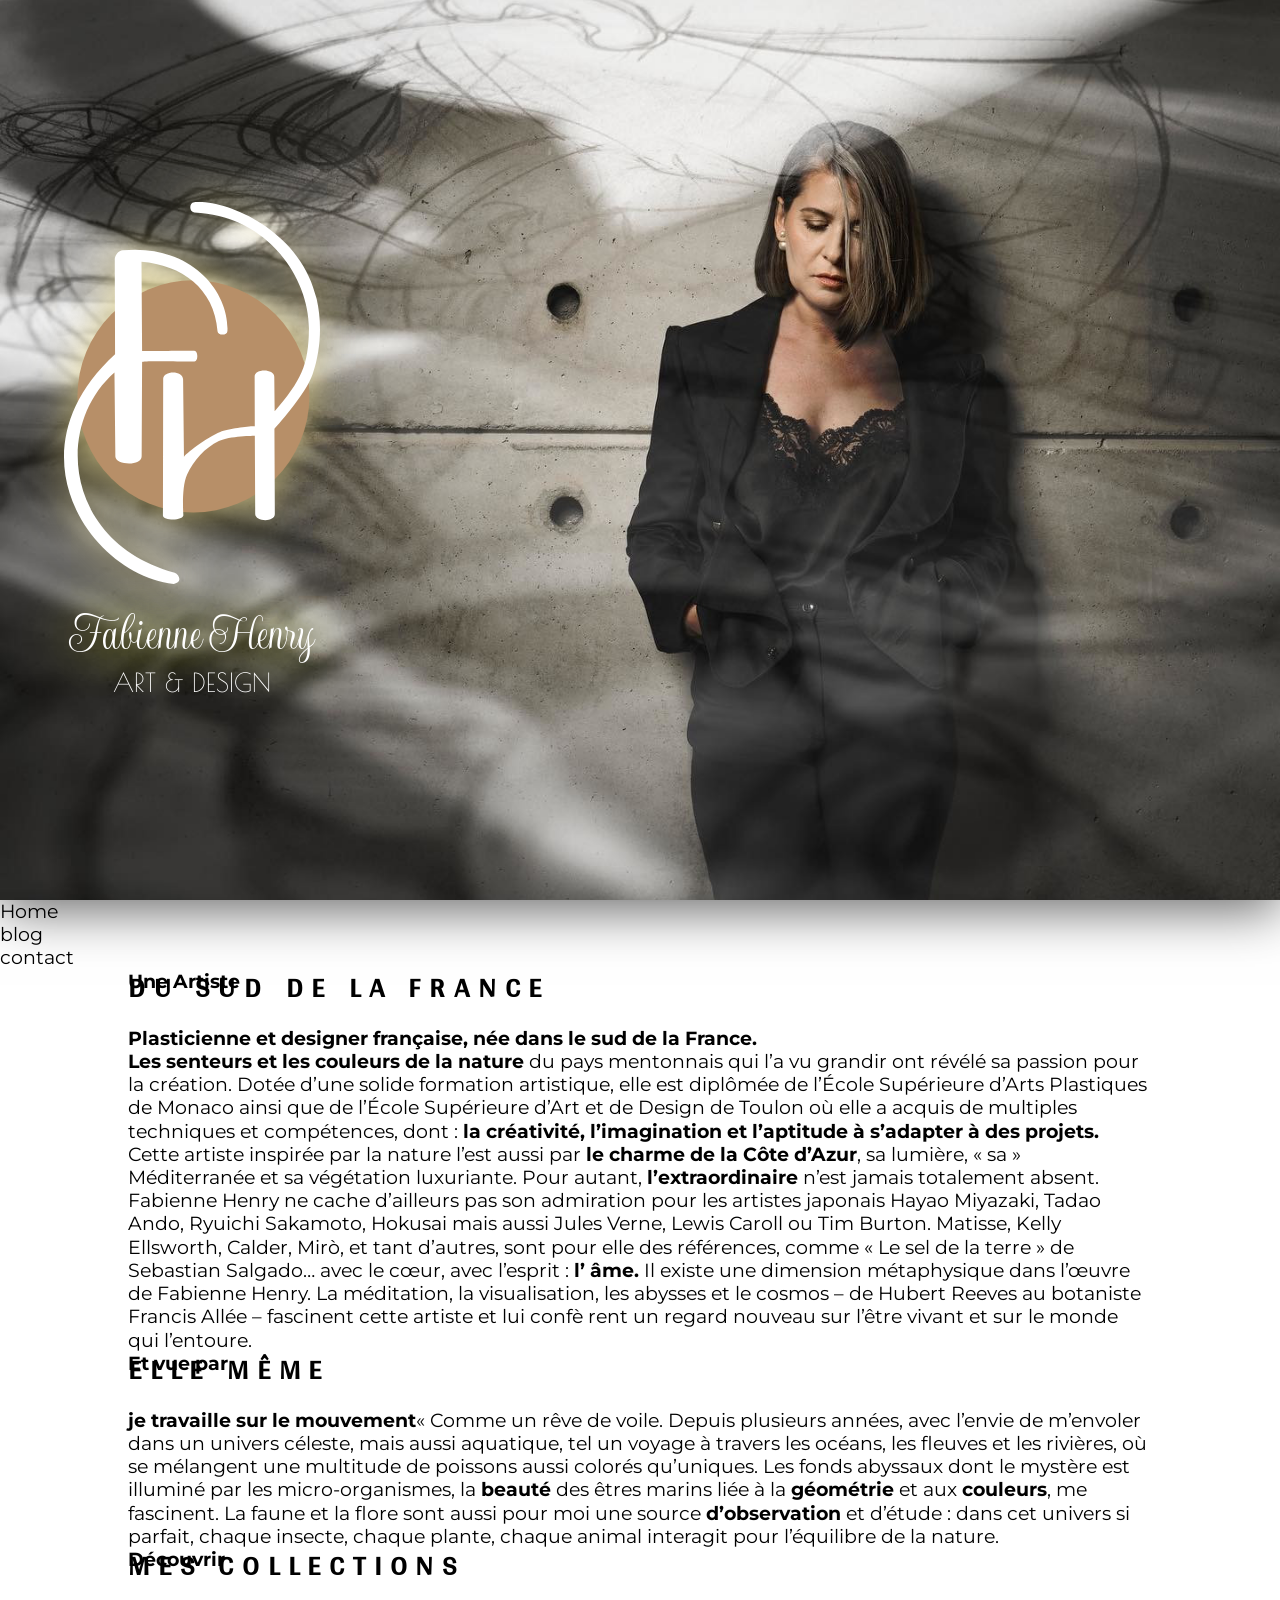
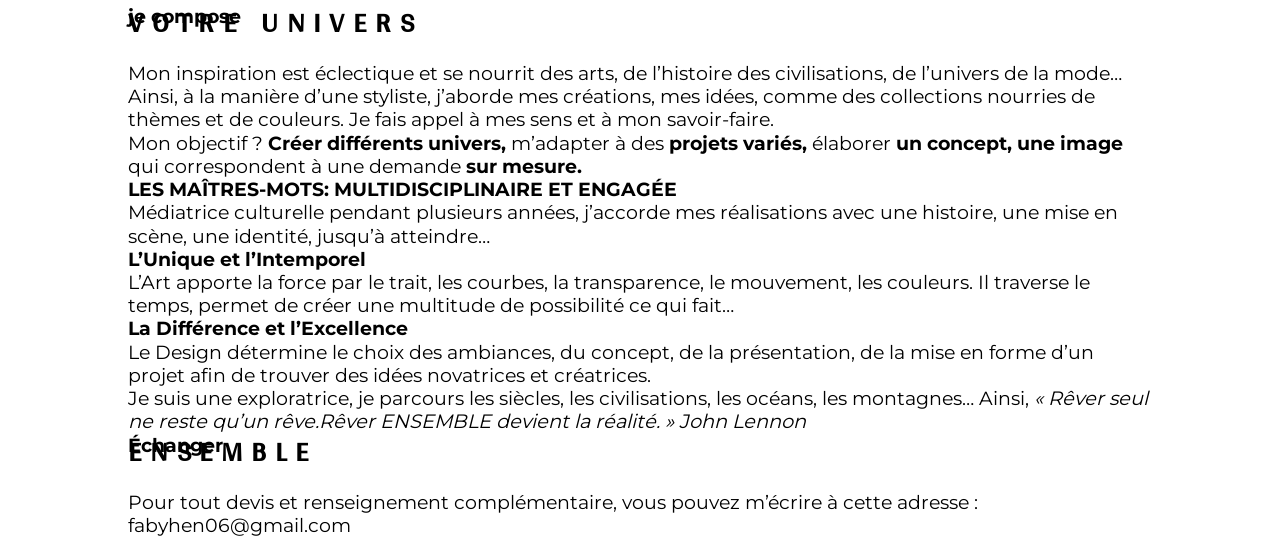
<file: index.html>
<!DOCTYPE html>
<html lang="fr">
<head>
    <meta charset="UTF-8">
    <meta name="viewport" content="width=device-width, initial-scale=1.0">
    <title>Fabienne Henry - Art & Design</title>
    <meta name="description" content="Fabienne Henry, diplômée de l’École Supérieure d’Arts Plastiques de Monaco et de l’École Supérieure d’Art et de Design de Toulon a de multiples compétences : créativité, imagination, aptitude à s’adapter..." >
    <link rel="shortcut icon" href="assets/favicon.png" type="image/x-icon">
    <link rel="stylesheet" href="style.css">
</head>
<body>

    <header>
        <img class="cover" src="assets/cover.jpg" alt="Photo de Fabienne Henry">
        <div class="logo">
            <div class="picture">
                <img src="assets/logo.svg" alt="Logo représentant les initiales F et H entremêlé">
                <p>Fabienne Henry</p>
                <p>ART & DESIGN</p>
            </div>
        </div>
    </header>

    <main>
         <nav>
            <ul>
                <li>Home</li>
                <li>blog</li>
                <li>contact</li>
            </ul>
        </nav>
        <section>
                <h1><p>Une Artiste</p> <p>DU SUD DE LA FRANCE</p></h1>
                    <p><strong>Plasticienne et designer française, née dans le sud de la France.</strong></p>
                    <p>
                        <strong>Les senteurs et les couleurs de la nature</strong> du pays mentonnais qui l’a vu grandir ont révélé sa passion pour la création.
                        Dotée d’une solide formation artistique, elle est diplômée de l’École Supérieure d’Arts Plastiques de Monaco ainsi que de l’École Supérieure d’Art et de Design de Toulon où elle a acquis de multiples techniques et compétences, dont : <strong>la créativité, l’imagination et l’aptitude à s’adapter à des projets.</strong>
                        Cette artiste inspirée par la nature l’est aussi par <strong>le charme de la Côte d’Azur</strong>, sa lumière, « sa » Méditerranée et sa végétation luxuriante.
                        Pour autant, <strong>l’extraordinaire</strong> n’est jamais totalement absent.
                        Fabienne Henry ne cache d’ailleurs pas son admiration pour les artistes japonais Hayao Miyazaki, Tadao Ando, Ryuichi Sakamoto, Hokusai mais aussi Jules Verne, Lewis Caroll ou Tim Burton.
                        Matisse, Kelly Ellsworth, Calder, Mirò, et tant d’autres, sont pour elle des références, comme « Le sel de la terre » de Sebastian Salgado… avec le cœur, avec l’esprit : <strong>l’ âme.</strong>
                        Il existe une dimension métaphysique dans l’œuvre de Fabienne Henry.
                        La méditation, la visualisation, les abysses et le cosmos – de Hubert Reeves au botaniste Francis Allée – fascinent cette artiste et lui confè rent un regard nouveau sur l’être vivant et sur le monde qui l’entoure.
                    </p>
                <h2><p>Et vue par</p><p>ELLE MÊME</p></h2>
                    <p>
                        <strong>je travaille sur le mouvement</strong>« Comme un rêve de voile.
                        Depuis plusieurs années, avec l’envie de m’envoler dans un univers céleste, mais aussi aquatique, tel un voyage à travers les océans, les fleuves et les rivières, où se mélangent une multitude de poissons aussi colorés qu’uniques.
                        Les fonds abyssaux dont le mystère est illuminé par les micro-organismes, la <strong>beauté</strong> des êtres marins liée à la <strong>géométrie</strong> et aux <strong>couleurs</strong>, me fascinent.
                        La faune et la flore sont aussi pour moi une source <strong> d’observation</strong>  et d’étude : dans cet univers si parfait, chaque insecte, chaque plante, chaque animal interagit pour l’équilibre de la nature.
                    </p>
                <h2><p>Découvrir</p><p>MES COLLECTIONS</p></h2>
                <h2><p>je compose</p><p>VOTRE UNIVERS</p></h2>
                    <p>
                        Mon inspiration est éclectique et se nourrit des arts, de l’histoire des civilisations, de l’univers de la mode…
                        Ainsi, à la manière d’une styliste, j’aborde mes créations, mes idées, comme des collections nourries de thèmes et de couleurs.
                        Je fais appel à mes sens et à mon savoir-faire.
                    </p>
                    <p>
                        Mon objectif ? <strong>Créer différents univers,</strong> m’adapter à des <strong>projets variés,</strong> élaborer <strong>un concept, une image</strong> qui correspondent à une demande <strong>sur mesure.</strong>
                    </p>
                    <h3>LES MAÎTRES-MOTS: MULTIDISCIPLINAIRE ET ENGAGÉE</h3>
                        <p>    
                            Médiatrice culturelle pendant plusieurs années, j’accorde mes réalisations avec une histoire, une mise en scène, une identité, jusqu’à atteindre…
                        </p>
                    <h3>L’Unique et l’Intemporel</h3>
                    <p>
                        L’Art apporte la force par le trait, les courbes, la transparence, le mouvement, les couleurs.
                            Il traverse le temps, permet de créer une multitude de possibilité ce qui fait…
                        </p>
                    <h3>La Différence et l’Excellence</h3>
                        <p>
                            Le Design détermine le choix des ambiances, du concept, de la présentation, de la mise en forme d’un projet afin de trouver des idées novatrices et créatrices.
                        </p>
                        <p>
                            Je suis une exploratrice, je parcours les siècles, les civilisations, les océans, les montagnes… Ainsi,
                            <em>
                                « Rêver seul ne reste qu’un rêve.Rêver ENSEMBLE devient la réalité. »
                                John Lennon
                            </em>
                        </p>
                        <h2><p>Échanger</p><p>ENSEMBLE</p></h2>
                        <p>Pour tout devis et renseignement complémentaire, vous pouvez m’écrire à cette adresse : fabyhen06@gmail.com</p>
        </section>
    </main>
</body>
</html>
</file>
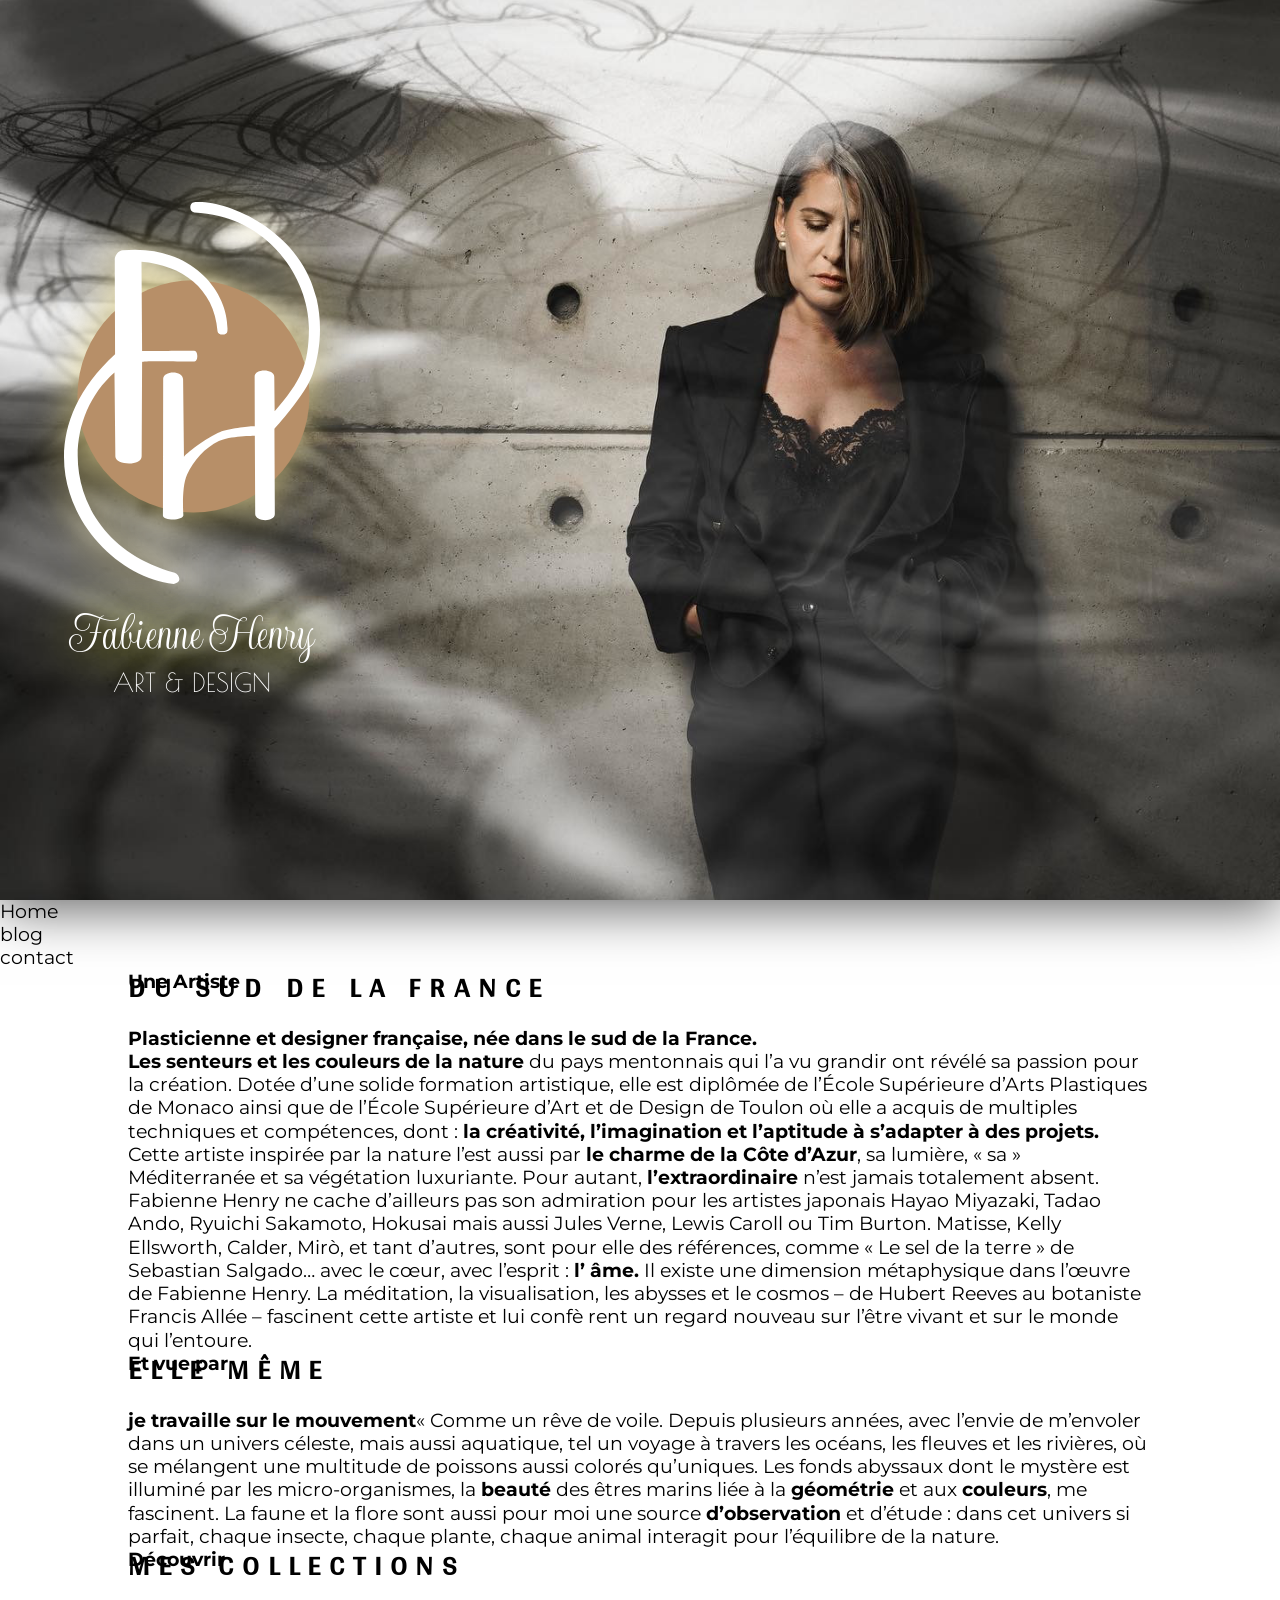
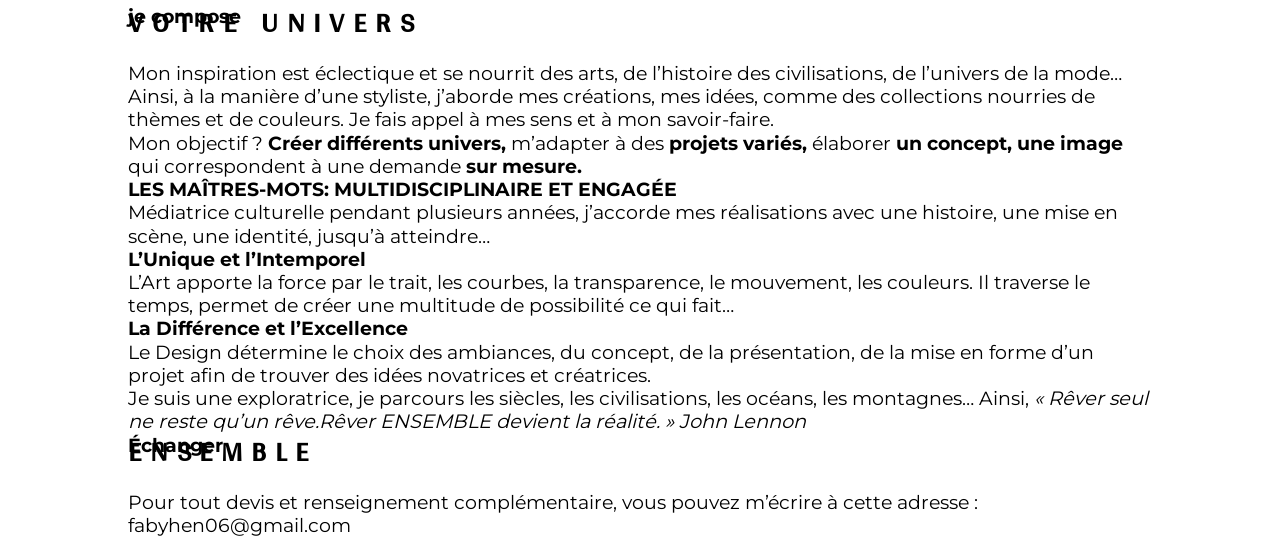
<file: main.html>
<!DOCTYPE html>
<html lang="fr">
<head>
    <meta charset="UTF-8">
    <meta name="viewport" content="width=device-width, initial-scale=1.0">
    <title>Fabienne Henry - Art & Design</title>
    <meta name="description" content="Fabienne Henry, diplômée de l’École Supérieure d’Arts Plastiques de Monaco et de l’École Supérieure d’Art et de Design de Toulon a de multiples compétences : créativité, imagination, aptitude à s’adapter..." >
    <link rel="shortcut icon" href="/assets/favicon.png" type="image/x-icon">
    <link rel="stylesheet" href="style.css">
</head>
<body>

    <header>
        <img class="cover" src="/assets/cover.jpg" alt="Photo de Fabienne Henry">
        <div class="logo">
            <div class="picture">
                <img src="/assets/logo.svg" alt="Logo représentant les initiales F et H entremêlé">
                <p>Fabienne Henry</p>
                <p>ART & DESIGN</p>
            </div>
        </div>
    </header>

    <main>
         <nav>
            <ul>
                <li>Home</li>
                <li>blog</li>
                <li>contact</li>
            </ul>
        </nav>
        <section>
                <h1><p>Une Artiste</p> <p>DU SUD DE LA FRANCE</p></h1>
                    <p><strong>Plasticienne et designer française, née dans le sud de la France.</strong></p>
                    <p>
                        <strong>Les senteurs et les couleurs de la nature</strong> du pays mentonnais qui l’a vu grandir ont révélé sa passion pour la création.
                        Dotée d’une solide formation artistique, elle est diplômée de l’École Supérieure d’Arts Plastiques de Monaco ainsi que de l’École Supérieure d’Art et de Design de Toulon où elle a acquis de multiples techniques et compétences, dont : <strong>la créativité, l’imagination et l’aptitude à s’adapter à des projets.</strong>
                        Cette artiste inspirée par la nature l’est aussi par <strong>le charme de la Côte d’Azur</strong>, sa lumière, « sa » Méditerranée et sa végétation luxuriante.
                        Pour autant, <strong>l’extraordinaire</strong> n’est jamais totalement absent.
                        Fabienne Henry ne cache d’ailleurs pas son admiration pour les artistes japonais Hayao Miyazaki, Tadao Ando, Ryuichi Sakamoto, Hokusai mais aussi Jules Verne, Lewis Caroll ou Tim Burton.
                        Matisse, Kelly Ellsworth, Calder, Mirò, et tant d’autres, sont pour elle des références, comme « Le sel de la terre » de Sebastian Salgado… avec le cœur, avec l’esprit : <strong>l’ âme.</strong>
                        Il existe une dimension métaphysique dans l’œuvre de Fabienne Henry.
                        La méditation, la visualisation, les abysses et le cosmos – de Hubert Reeves au botaniste Francis Allée – fascinent cette artiste et lui confè rent un regard nouveau sur l’être vivant et sur le monde qui l’entoure.
                    </p>
                <h2><p>Et vue par</p><p>ELLE MÊME</p></h2>
                    <p>
                        <strong>je travaille sur le mouvement</strong>« Comme un rêve de voile.
                        Depuis plusieurs années, avec l’envie de m’envoler dans un univers céleste, mais aussi aquatique, tel un voyage à travers les océans, les fleuves et les rivières, où se mélangent une multitude de poissons aussi colorés qu’uniques.
                        Les fonds abyssaux dont le mystère est illuminé par les micro-organismes, la <strong>beauté</strong> des êtres marins liée à la <strong>géométrie</strong> et aux <strong>couleurs</strong>, me fascinent.
                        La faune et la flore sont aussi pour moi une source <strong> d’observation</strong>  et d’étude : dans cet univers si parfait, chaque insecte, chaque plante, chaque animal interagit pour l’équilibre de la nature.
                    </p>
                <h2><p>Découvrir</p><p>MES COLLECTIONS</p></h2>
                <h2><p>je compose</p><p>VOTRE UNIVERS</p></h2>
                    <p>
                        Mon inspiration est éclectique et se nourrit des arts, de l’histoire des civilisations, de l’univers de la mode…
                        Ainsi, à la manière d’une styliste, j’aborde mes créations, mes idées, comme des collections nourries de thèmes et de couleurs.
                        Je fais appel à mes sens et à mon savoir-faire.
                    </p>
                    <p>
                        Mon objectif ? <strong>Créer différents univers,</strong> m’adapter à des <strong>projets variés,</strong> élaborer <strong>un concept, une image</strong> qui correspondent à une demande <strong>sur mesure.</strong>
                    </p>
                    <h3>LES MAÎTRES-MOTS: MULTIDISCIPLINAIRE ET ENGAGÉE</h3>
                        <p>    
                            Médiatrice culturelle pendant plusieurs années, j’accorde mes réalisations avec une histoire, une mise en scène, une identité, jusqu’à atteindre…
                        </p>
                    <h3>L’Unique et l’Intemporel</h3>
                    <p>
                        L’Art apporte la force par le trait, les courbes, la transparence, le mouvement, les couleurs.
                            Il traverse le temps, permet de créer une multitude de possibilité ce qui fait…
                        </p>
                    <h3>La Différence et l’Excellence</h3>
                        <p>
                            Le Design détermine le choix des ambiances, du concept, de la présentation, de la mise en forme d’un projet afin de trouver des idées novatrices et créatrices.
                        </p>
                        <p>
                            Je suis une exploratrice, je parcours les siècles, les civilisations, les océans, les montagnes… Ainsi,
                            <em>
                                « Rêver seul ne reste qu’un rêve.Rêver ENSEMBLE devient la réalité. »
                                John Lennon
                            </em>
                        </p>
                        <h2><p>Échanger</p><p>ENSEMBLE</p></h2>
                        <p>Pour tout devis et renseignement complémentaire, vous pouvez m’écrire à cette adresse : fabyhen06@gmail.com</p>
        </section>
    </main>
   
    <footer>

    </footer>
</body>
</html>
</file>
<file: style.css>
@layer reset, base, theme;
@import "css/theme.css";
@import "css/reset.css";

@layer base {

    *{
        font-family: var(--font-base);
        font-size: var(--txt-base);
    }

    @scope(header){
        .cover {
            z-index:50;
            height: 100vh;
            width: 100vw;
            object-fit: cover;
            box-shadow: 0px 10px 50px rgba(0, 0, 0, .6);
        }

        .logo {
            width:20vw;
            max-width: 700px;
            min-width: 200px;
            position: absolute;
            left:5vw;
            top: 50%;
            transform: translateY(-50%);
            text-align: center;
            img {
                filter: drop-shadow(0px 0px 20px rgba(247, 228, 141, 0.712));
            }
            p:first-of-type{
                margin-top: var(--m-m);
                font-family: var(--font-secondary);
                font-size: clamp(2.7rem, 4.3vw, 4.3vw);
                color:white;
                text-shadow: 0px 0px 50px rgb(247, 228, 0);
            }
            p:last-child{
                color: white;
                font-family: var(--font-third);
                font-size: clamp(1.3rem, 2vw, 2vw);
            }
        }
    }

@keyframes nav-reveal {
  from {
    transform: translateY(100%);
    visibility: hidden;
  }
  to {
    transform: translateY(0);
    visibility: visible;
  }
}

    @scope(main){
        display: flex;
        flex-direction:column;
        align-items: flex-start;

            @scope(nav) {
                position: fixed;
                bottom:0;
                width:100%;
                height:64px;
                align-content: center;
                background-color: oklch(0% 0 0 / 0.8);
                backdrop-filter: blur(4px);
                
                
                color: var(--color-primary);
                text-align: center;

                animation: nav-reveal 10ms linear both;
                animation-timeline: scroll(root block);
                animation-range: 0% 100vh;

                ul {
                    display:flex;
                    justify-content: space-around;
                    font-family: var(--font-base);
                    font-weight: var(--font-bold);
                    li {
                        font-size:var(--txt-lg);
                    }
                }
            }

            @scope(section){
                    width: 90%;
                    height:300vh;
                    margin: 0 auto;
                    text-align: justify;
                    padding-bottom: 100px;
            }

        @media (min-width: 1024px) {
            flex-direction: row;

            nav{
                position: sticky;
                animation: none;
                width: 20%;
                top:0;
                height:100vh;
                align-content: start;
                padding-top: var(--m-xl);
                box-sizing: border-box;
                ul{
                    flex-direction:column;
                    gap: 100px;
                }
            }
            
            section{
                padding: 0 10%;
            }
        }


    }
    
    @scope(h1, h2){
        text-align: center;
        margin-top: var(--m-m);
        p:first-child {
            font-family: var(--font-base);
            font-size: var(--txt-xl);
            color: var(--color-primary);
        }

        p:last-child {
            font-family: var(--font-primary);
            font-size: var(--txt-lg);
            position: relative;
            transform: translateY(-1.3rem);
            letter-spacing: 0.5rem;
        }
    }
}
</file>
